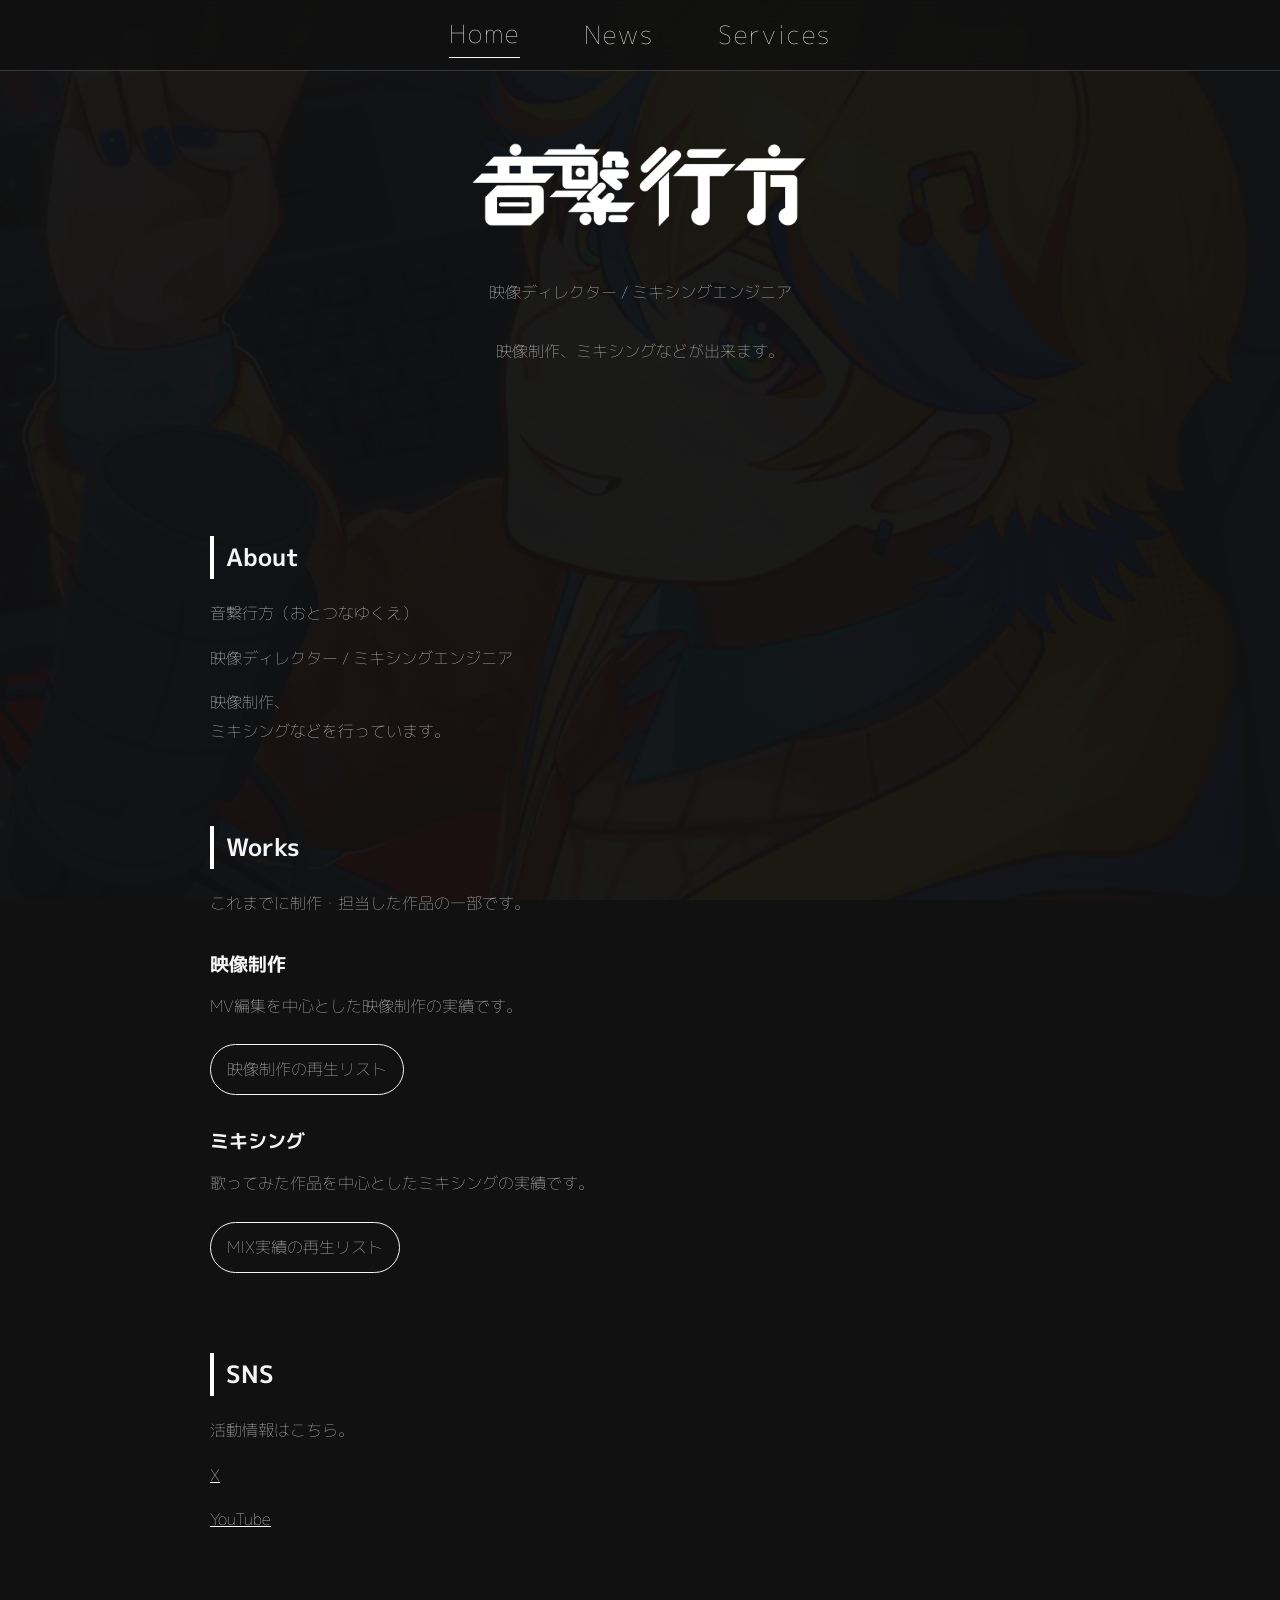
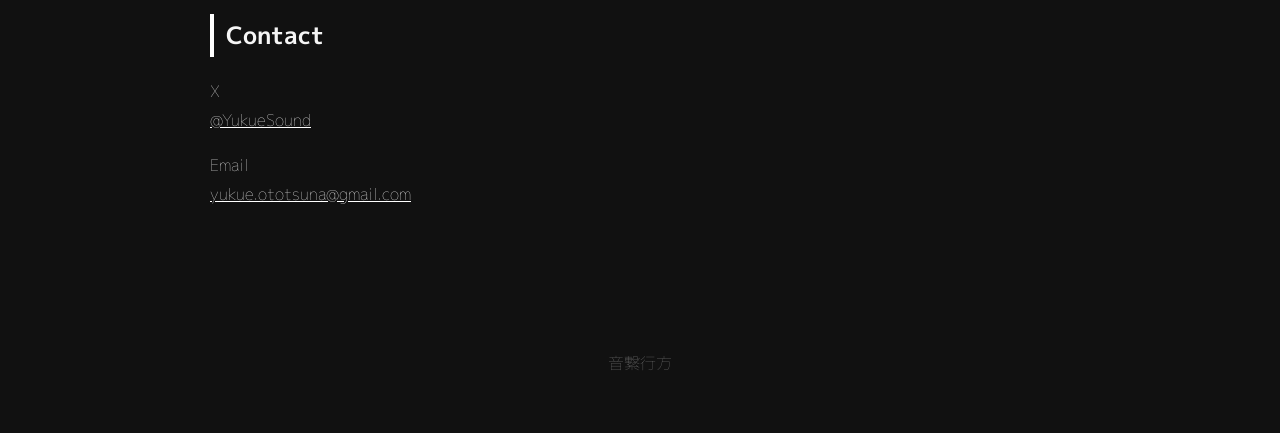
<file: index.html>
<!DOCTYPE html>
<html lang="ja">

<head>

    <meta charset="UTF-8">

    <meta name="viewport"
          content="width=device-width, initial-scale=1.0">

    <title>音繋行方 | 映像ディレクター・ミキシングエンジニア</title>

    <meta name="description"
          content="音繋行方の公式サイト。VTuber・歌い手向けの映像制作、MV制作、ミキシングを行っています。">

    <meta property="og:title"
          content="音繋行方 | 映像ディレクター・ミキシングエンジニア">

    <meta property="og:description"
          content="VTuber・歌い手向けの映像制作、MV制作、Mixingを行っています。">

    <meta property="og:type"
          content="website">

    <meta property="og:url"
          content="https://yukuesound.github.io/">

    <meta property="og:image"
          content="https://yukuesound.github.io/images/ogp.png">

    <meta name="twitter:card"
          content="summary_large_image">

    <link rel="stylesheet"
          href="css/style.css">

    <link rel="preconnect" href="https://fonts.googleapis.com">
    <link rel="preconnect" href="https://fonts.gstatic.com" crossorigin>
    <link href="https://fonts.googleapis.com/css2?family=M+PLUS+1p:wght@100;300&family=Zen+Old+Mincho:wght@400;700&display=swap" rel="stylesheet">

</head>

<body>

<header>

    <h1>
        <img src="images/横_白.png" alt="音繋行方" class="logo">
    </h1>

    <p class="subtitle">
        映像ディレクター / ミキシングエンジニア
    </p>

    <p class="hero-text">
        映像制作、ミキシングなどが出来ます。
    </p>

    <nav>
        <a href="index.html" aria-current="page">Home</a>

        <a href="news.html">News</a>

        <a href="services.html">Services</a>


    </nav>

</header>

<main>

<section>

    <h2>About</h2>

    <p>
        音繋行方（おとつなゆくえ）
    </p>

    <p>
        映像ディレクター / ミキシングエンジニア
    </p>

    <p>
        映像制作、<br>
        ミキシングなどを行っています。
    </p>

</section>

<section>

    <h2>Works</h2>

    <p>
        これまでに制作・担当した作品の一部です。
    </p>

    <h3>映像制作</h3>

    <p>
        MV編集を中心とした映像制作の実績です。
    </p>

    <p>
        <a class="playlist-link"
           href="https://www.youtube.com/playlist?list=PLYzlJK0jj-nwc-Nr_mxwlNRuYG2WEfNH1"
           target="_blank"
           rel="noopener noreferrer">
            映像制作の再生リスト
        </a>
    </p>
    <h3>ミキシング</h3>

    <p>
        歌ってみた作品を中心としたミキシングの実績です。
    </p>


    <p>
        <a class="playlist-link"
           href="https://www.youtube.com/playlist?list=PLYzlJK0jj-nz8JXFku-vZqZccWB8svL4h"
           target="_blank"
           rel="noopener noreferrer">
            MIX実績の再生リスト
        </a>
    </p>

</section>

<section>

    <h2>SNS</h2>

    <p>
        活動情報はこちら。
    </p>

    <p>
        <a href="https://x.com/YukueSound"
            target="_blank"
            rel="noopener noreferrer">
            X
        </a>
    </p>

    <p>
        <a href="https://www.youtube.com/@YukueSound"
            target="_blank"
            rel="noopener noreferrer">
            YouTube
        </a>
    </p>

</section>

<section>

    <h2>Contact</h2>


    <p>
        X
        <br>
        <a href="https://x.com/YukueSound"
           target="_blank"
           rel="noopener noreferrer">
            @YukueSound
        </a>
    </p>

    <p>
        Email
        <br>
        <a href="mailto:yukue.ototsuna@gmail.com">
            yukue.ototsuna@gmail.com
        </a>
    </p>

</section>

</main>

<footer>

    <p>
        音繋行方
    </p>

</footer>

</body>

</html>
</file>
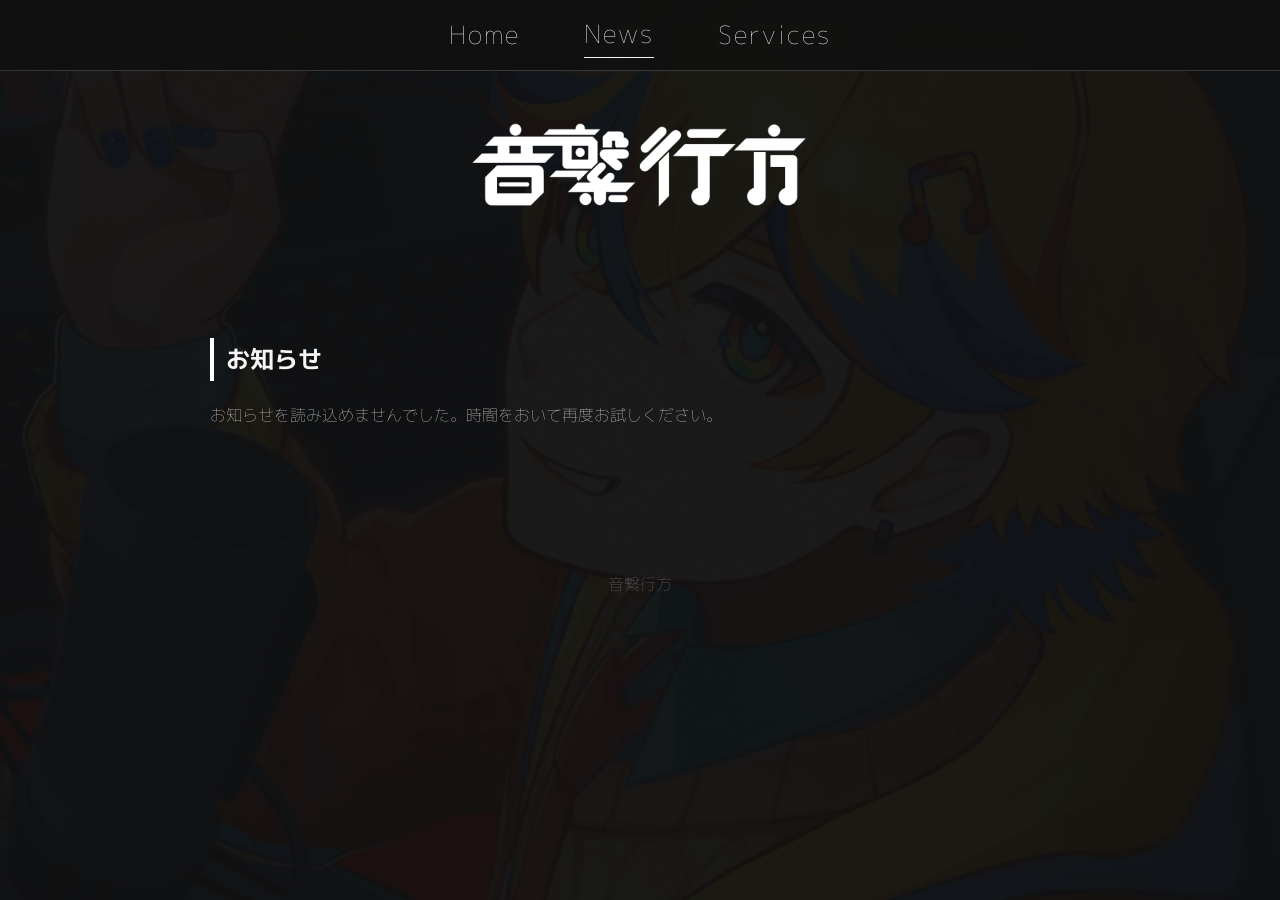
<file: news.html>
<!DOCTYPE html>
<html lang="ja">

<head>

    <meta charset="UTF-8">

    <meta name="viewport"
          content="width=device-width, initial-scale=1.0">

    <title>News | 音繋行方</title>

    <meta name="description"
          content="音繋行方からのお知らせ。">

    <meta property="og:title"
          content="News | 音繋行方">

    <meta property="og:description"
          content="音繋行方からのお知らせ。">

    <meta property="og:type"
          content="website">

    <meta property="og:url"
          content="https://yukuesound.github.io/news.html">

    <meta property="og:image"
          content="https://yukuesound.github.io/images/ogp.png">

    <meta name="twitter:card"
          content="summary_large_image">

    <link rel="stylesheet"
          href="css/style.css">
      
    <link rel="preconnect" href="https://fonts.googleapis.com">
    <link rel="preconnect" href="https://fonts.gstatic.com" crossorigin>
    <link href="https://fonts.googleapis.com/css2?family=M+PLUS+1p:wght@100;300&family=Zen+Old+Mincho:wght@400;700&display=swap" rel="stylesheet">
</head>

<body>

<header class="page-header">

    <h1>
        <img src="images/横_白.png" alt="音繋行方" class="logo">
    </h1>

    <nav>
        <a href="index.html">Home</a>

        <a href="news.html" aria-current="page">News</a>

        <a href="services.html">Services</a>

    </nav>

</header>

<main>

<section aria-labelledby="news-heading">

    <h2 id="news-heading">お知らせ</h2>

    <div id="news-list" aria-live="polite">
        <p>お知らせを読み込んでいます。</p>
    </div>

</section>

</main>

<footer>

    <p>音繋行方</p>

</footer>

<script src="js/news.js"></script>

</body>

</html>
</file>
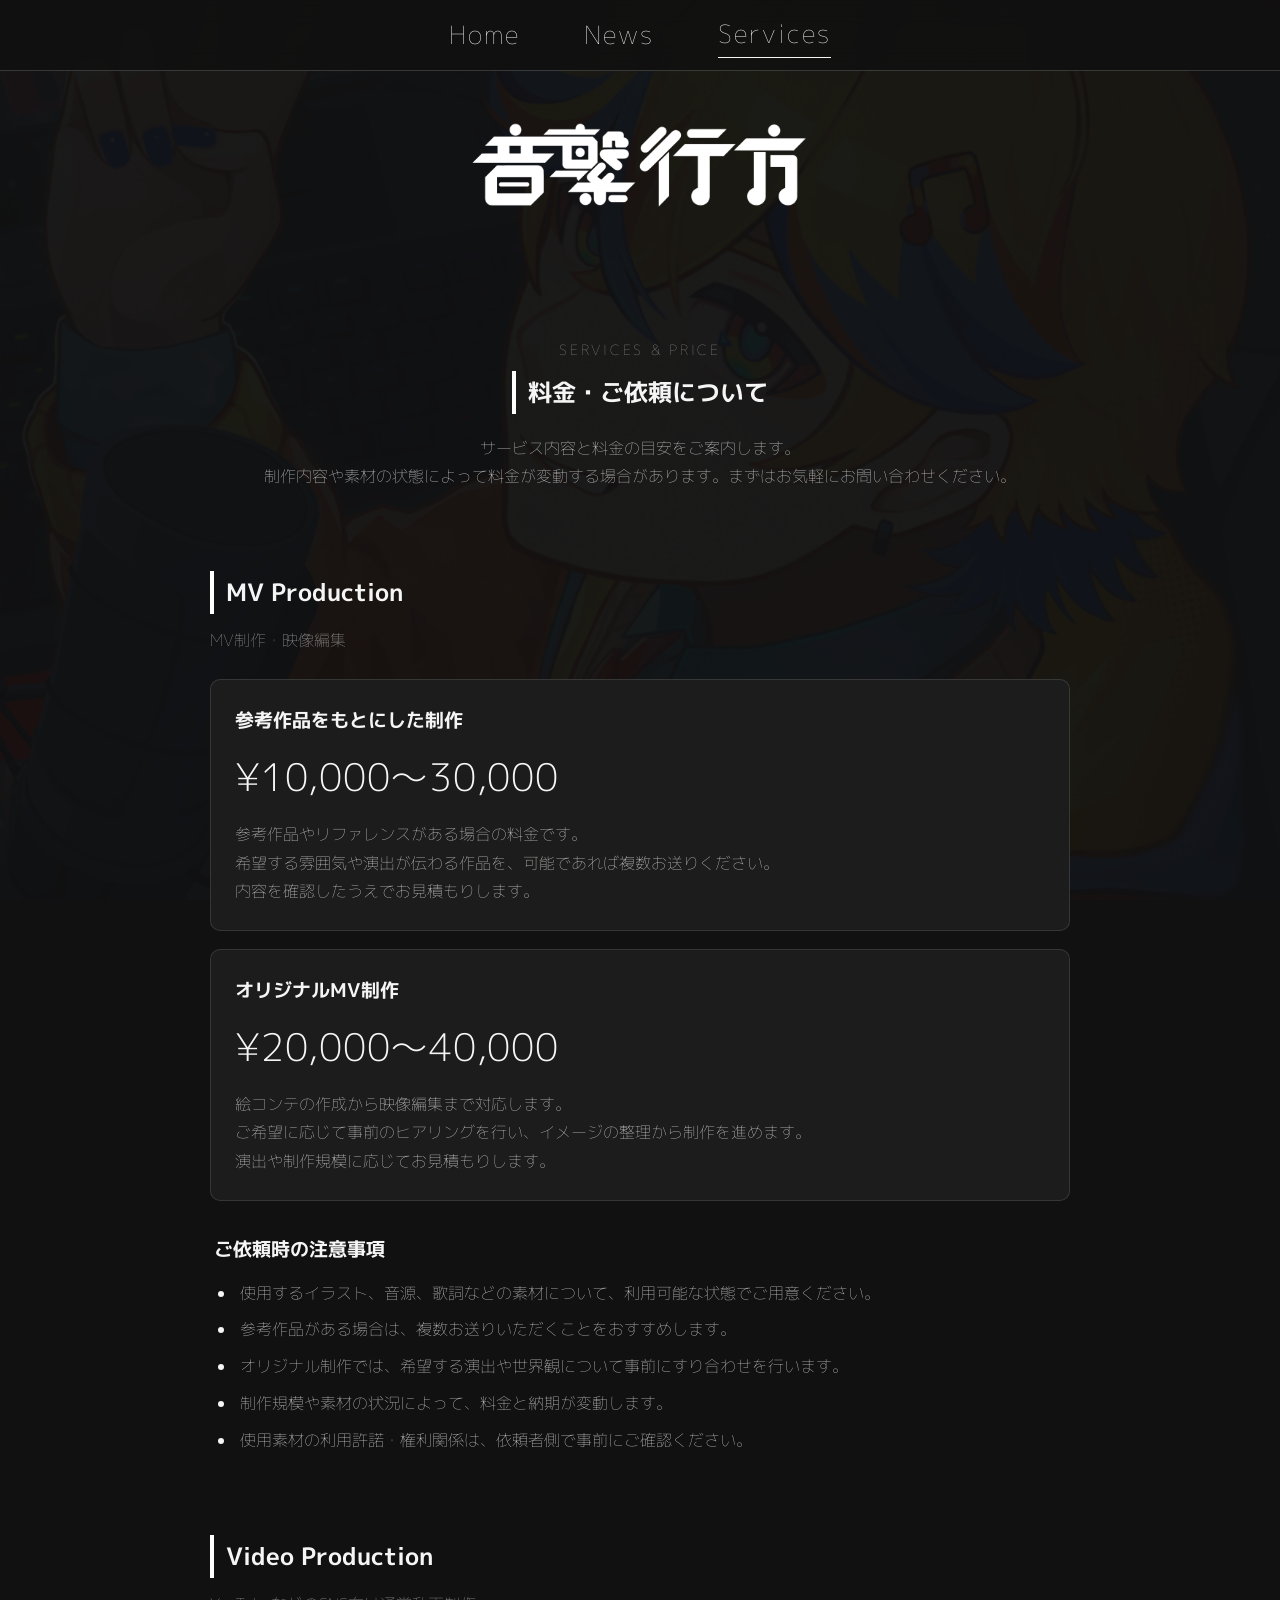
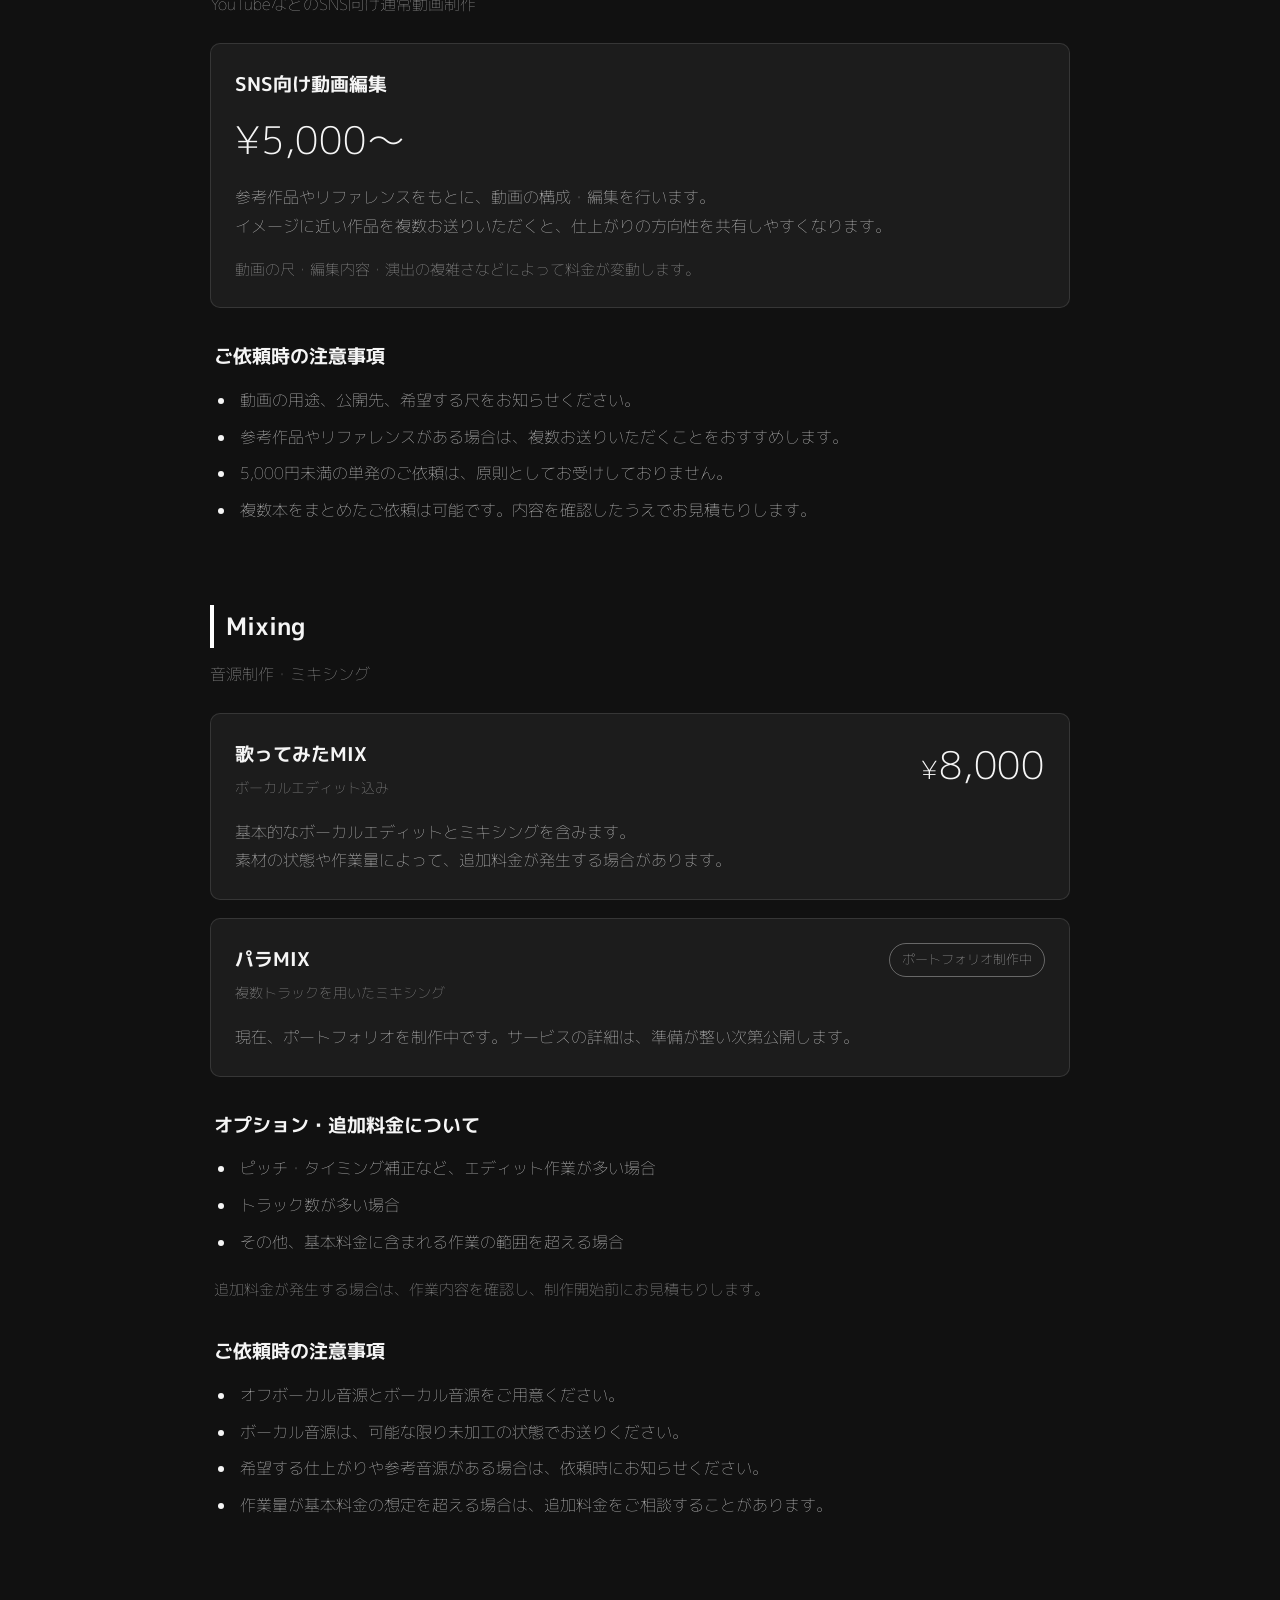
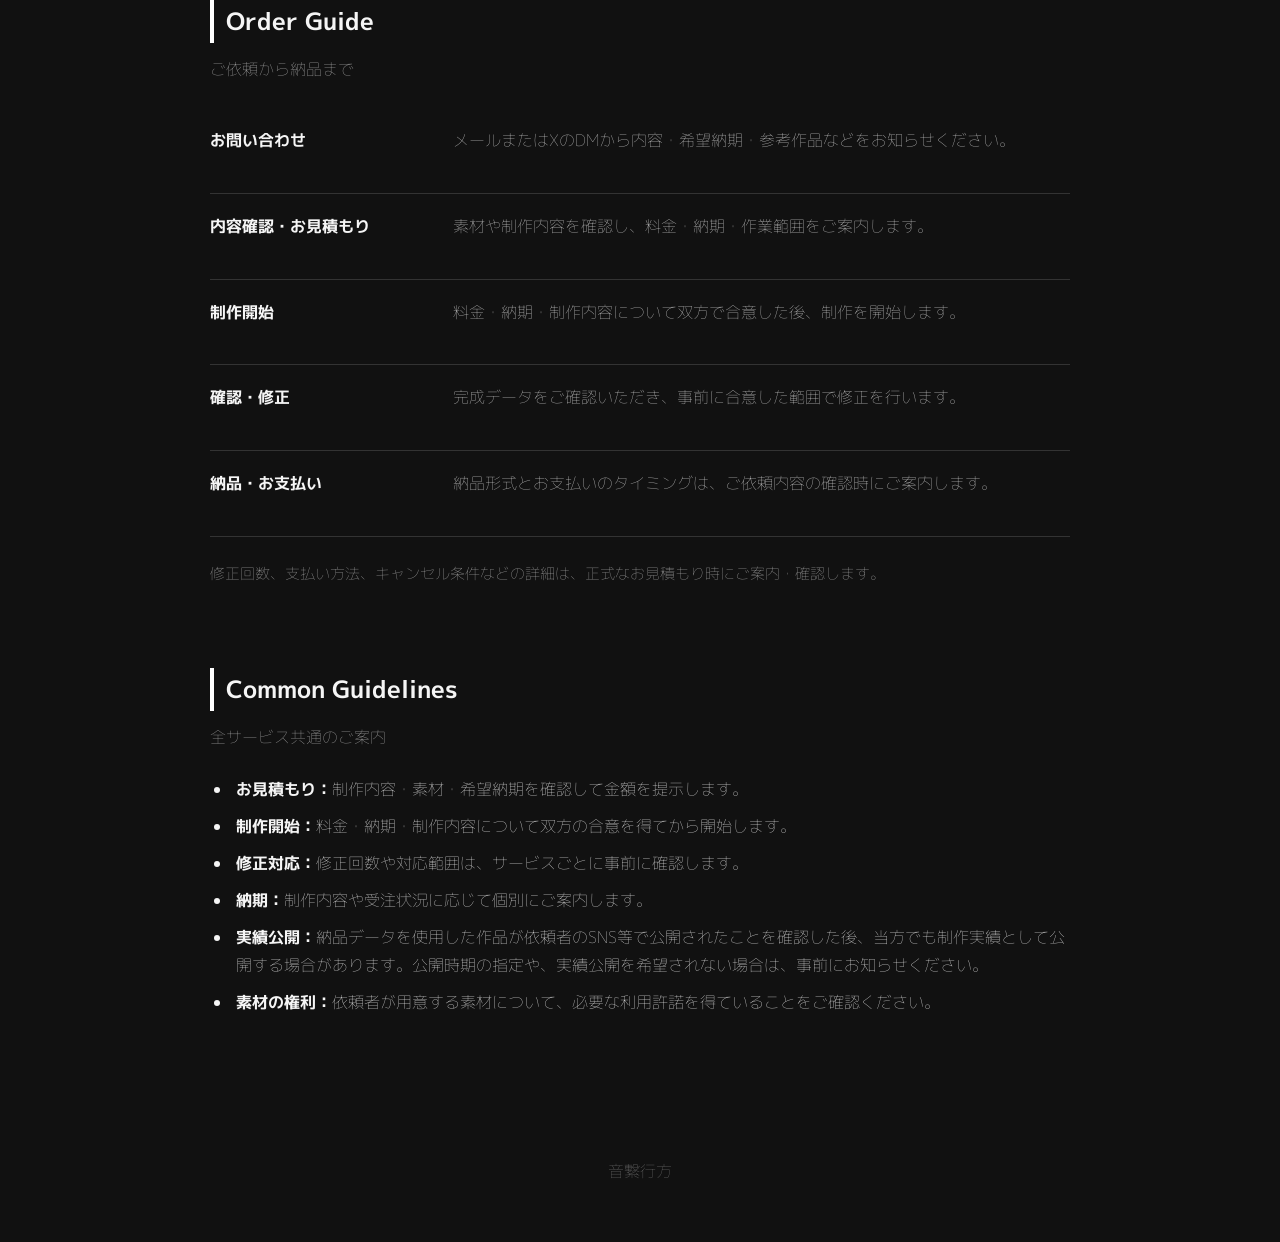
<file: services.html>
<!DOCTYPE html>
<html lang="ja">
<head>
    <meta charset="UTF-8">
    <meta name="viewport" content="width=device-width, initial-scale=1.0">

    <title>Services &amp; Price | 音繋行方</title>
    <meta name="description" content="音繋行方のサービス内容、料金、依頼方法、ガイドラインをご案内します。">
    <meta property="og:title" content="Services &amp; Price | 音繋行方">
    <meta property="og:description" content="音繋行方のサービス内容、料金、依頼方法、ガイドラインをご案内します。">
    <meta property="og:type" content="website">
    <meta property="og:url" content="https://yukuesound.github.io/services.html">
    <meta property="og:image" content="https://yukuesound.github.io/images/ogp.png">
    <meta name="twitter:card" content="summary_large_image">

    <link rel="stylesheet" href="css/style.css">
    <link rel="preconnect" href="https://fonts.googleapis.com">
    <link rel="preconnect" href="https://fonts.gstatic.com" crossorigin>
    <link href="https://fonts.googleapis.com/css2?family=M+PLUS+1p:wght@100;300&family=Zen+Old+Mincho:wght@400;700&display=swap" rel="stylesheet">
</head>

<body>
<header class="page-header">
    <h1>
        <img src="images/横_白.png" alt="音繋行方" class="logo">
    </h1>
    <nav aria-label="メインナビゲーション">
        <a href="index.html">Home</a>
        <a href="news.html">News</a>
        <a href="services.html" aria-current="page">Services</a>
    </nav>
</header>

<main>
    <section class="services-intro">
        <p class="services-eyebrow">SERVICES &amp; PRICE</p>
        <h2>料金・ご依頼について</h2>
        <p>サービス内容と料金の目安をご案内します。<br>
            制作内容や素材の状態によって料金が変動する場合があります。まずはお気軽にお問い合わせください。</p>
    </section>

    

    <section id="mv-production" aria-labelledby="mv-heading">
        <h2 id="mv-heading">MV Production</h2>
        <p class="section-lead">MV制作・映像編集</p>

        <div class="service-card">
            <h3>参考作品をもとにした制作</h3>
            <p class="service-price service-price-range">¥10,000〜30,000</p>
            <p>参考作品やリファレンスがある場合の料金です。<br>希望する雰囲気や演出が伝わる作品を、可能であれば複数お送りください。<br>内容を確認したうえでお見積もりします。</p>
        </div>

        <div class="service-card">
            <h3>オリジナルMV制作</h3>
            <p class="service-price service-price-range">¥20,000〜40,000</p>
            <p>絵コンテの作成から映像編集まで対応します。<br>ご希望に応じて事前のヒアリングを行い、イメージの整理から制作を進めます。<br>演出や制作規模に応じてお見積もりします。</p>
        </div>

        <div class="guideline-block">
            <h3>ご依頼時の注意事項</h3>
            <ul class="guideline-list">
                <li>使用するイラスト、音源、歌詞などの素材について、利用可能な状態でご用意ください。</li>
                <li>参考作品がある場合は、複数お送りいただくことをおすすめします。</li>
                <li>オリジナル制作では、希望する演出や世界観について事前にすり合わせを行います。</li>
                <li>制作規模や素材の状況によって、料金と納期が変動します。</li>
                <li>使用素材の利用許諾・権利関係は、依頼者側で事前にご確認ください。</li>
            </ul>
        </div>
    </section>

    <section id="video-production" aria-labelledby="video-heading">
        <h2 id="video-heading">Video Production</h2>
        <p class="section-lead">YouTubeなどのSNS向け通常動画制作</p>

        <div class="service-card">
            <h3>SNS向け動画編集</h3>
            <p class="service-price service-price-range">¥5,000〜</p>
            <p>参考作品やリファレンスをもとに、動画の構成・編集を行います。<br>イメージに近い作品を複数お送りいただくと、仕上がりの方向性を共有しやすくなります。</p>
            <p class="note">動画の尺・編集内容・演出の複雑さなどによって料金が変動します。</p>
        </div>

        <div class="guideline-block">
            <h3>ご依頼時の注意事項</h3>
            <ul class="guideline-list">
                <li>動画の用途、公開先、希望する尺をお知らせください。</li>
                <li>参考作品やリファレンスがある場合は、複数お送りいただくことをおすすめします。</li>
                <li>5,000円未満の単発のご依頼は、原則としてお受けしておりません。</li>
                <li>複数本をまとめたご依頼は可能です。内容を確認したうえでお見積もりします。</li>
            </ul>
        </div>
    </section>

    
    <section id="mixing" aria-labelledby="mixing-heading">
        <h2 id="mixing-heading">Mixing</h2>
        <p class="section-lead">音源制作・ミキシング</p>

        <div class="service-card">
            <div class="service-card-heading">
                <div>
                    <h3>歌ってみたMIX</h3>
                    <p class="service-subtitle">ボーカルエディット込み</p>
                </div>
                <p class="service-price"><span>¥</span>8,000</p>
            </div>
            <p>基本的なボーカルエディットとミキシングを含みます。<br>
                素材の状態や作業量によって、追加料金が発生する場合があります。</p>
        </div>

        <div class="service-card">
            <div class="service-card-heading">
                <div>
                    <h3>パラMIX</h3>
                    <p class="service-subtitle">複数トラックを用いたミキシング</p>
                </div>
                <span class="status-label">ポートフォリオ制作中</span>
            </div>
            <p>現在、ポートフォリオを制作中です。サービスの詳細は、準備が整い次第公開します。</p>
        </div>

        <div class="guideline-block">
            <h3>オプション・追加料金について</h3>
            <ul class="guideline-list">
                <li>ピッチ・タイミング補正など、エディット作業が多い場合</li>
                <li>トラック数が多い場合</li>
                <li>その他、基本料金に含まれる作業の範囲を超える場合</li>
            </ul>
            <p class="note">追加料金が発生する場合は、作業内容を確認し、制作開始前にお見積もりします。</p>
        </div>

        <div class="guideline-block">
            <h3>ご依頼時の注意事項</h3>
            <ul class="guideline-list">
                <li>オフボーカル音源とボーカル音源をご用意ください。</li>
                <li>ボーカル音源は、可能な限り未加工の状態でお送りください。</li>
                <li>希望する仕上がりや参考音源がある場合は、依頼時にお知らせください。</li>
                <li>作業量が基本料金の想定を超える場合は、追加料金をご相談することがあります。</li>
            </ul>
        </div>
    </section>

    <section id="order-guide" aria-labelledby="order-heading">
        <h2 id="order-heading">Order Guide</h2>
        <p class="section-lead">ご依頼から納品まで</p>
        <ol class="order-steps">
            <li><strong>お問い合わせ</strong><span>メールまたはXのDMから内容・希望納期・参考作品などをお知らせください。</span></li>
            <li><strong>内容確認・お見積もり</strong><span>素材や制作内容を確認し、料金・納期・作業範囲をご案内します。</span></li>
            <li><strong>制作開始</strong><span>料金・納期・制作内容について双方で合意した後、制作を開始します。</span></li>
            <li><strong>確認・修正</strong><span>完成データをご確認いただき、事前に合意した範囲で修正を行います。</span></li>
            <li><strong>納品・お支払い</strong><span>納品形式とお支払いのタイミングは、ご依頼内容の確認時にご案内します。</span></li>
        </ol>
        <p class="note">修正回数、支払い方法、キャンセル条件などの詳細は、正式なお見積もり時にご案内・確認します。</p>
    </section>

    <section id="common-guidelines" aria-labelledby="common-heading">
        <h2 id="common-heading">Common Guidelines</h2>
        <p class="section-lead">全サービス共通のご案内</p>
        <ul class="guideline-list">
            <li><strong>お見積もり：</strong>制作内容・素材・希望納期を確認して金額を提示します。</li>
            <li><strong>制作開始：</strong>料金・納期・制作内容について双方の合意を得てから開始します。</li>
            <li><strong>修正対応：</strong>修正回数や対応範囲は、サービスごとに事前に確認します。</li>
            <li><strong>納期：</strong>制作内容や受注状況に応じて個別にご案内します。</li>
            <li><strong>実績公開：</strong>納品データを使用した作品が依頼者のSNS等で公開されたことを確認した後、当方でも制作実績として公開する場合があります。公開時期の指定や、実績公開を希望されない場合は、事前にお知らせください。</li>
            <li><strong>素材の権利：</strong>依頼者が用意する素材について、必要な利用許諾を得ていることをご確認ください。</li>
        </ul>
    </section>

</main>

<footer>
    <p>音繋行方</p>
</footer>
</body>
</html>
</file>
<file: css/style.css>
* {
    margin: 0;
    padding: 0;
    box-sizing: border-box;
}

body {
    background: #111;
    color: #f5f5f5;
    font-family: "M PLUS 1p", sans-serif;
    font-weight: 200;
    line-height: 1.8;
    position: relative;
}

body::before {
    content: "";
    position: fixed;
    inset: 0;

    background-image: url("../images/background.png");
    background-size: cover;
    background-position: center 25%;
    background-repeat: no-repeat;

    opacity: 0.04;
    z-index: -1;
}

@media (max-width: 768px) {
    body::before {
        background-position: center center;
    }
}

header {
    text-align: center;
    padding: 140px 20px 120px;
}

.page-header {
    padding: 120px 20px 80px;
}

.logo {
    width: 350px;
    max-width: 90%;
    height: auto;
}

.subtitle {
    margin: 20px 0;
}

.hero-text {
    margin: 30px 0;
}

nav {
    display: flex;
    justify-content: center;
    align-items: center;
    gap: clamp(28px, 6vw, 64px);
    position: fixed;
    top: 0;
    left: 0;
    z-index: 10;
    width: 100%;
    min-height: 68px;
    padding: 12px 20px;
    background: rgba(17, 17, 17, 0.88);
    border-bottom: 1px solid rgba(245, 245, 245, 0.18);
    backdrop-filter: blur(12px);
    -webkit-backdrop-filter: blur(12px);
}

nav a {
    display: inline-flex;
    align-items: center;
    justify-content: center;
    min-height: 44px;
    font-size: clamp(1.15rem, 2.2vw, 1.55rem);
    letter-spacing: 0.08em;
    text-decoration: none;
}

nav a[aria-current="page"] {
    border-bottom: 1px solid #f5f5f5;
}

main {
    max-width: 900px;
    margin: auto;
    padding: 20px;
}

section {
    margin-bottom: 80px;
}

h2 {
    margin-bottom: 20px;
    border-left: 4px solid white;
    padding-left: 12px;
}

.card {
    background: #1d1d1d;
    padding: 20px;
    border-radius: 10px;
    margin-bottom: 15px;
}

a {
    color: white;
}

a:hover {
    opacity: 0.7;
}

footer {
    text-align: center;
    padding: 40px;
    color: #777;
}

h3 {
    margin-top: 30px;
    margin-bottom: 10px;
}

.news-item time {
    color: #bbb;
    font-size: 0.9rem;
}

.news-item h3 {
    margin-top: 10px;
}

.news-item p {
    margin: 16px 0 0;
}

iframe {
    width: 100%;
    border: none;
    border-radius: 10px;
    margin-bottom: 40px;
}

p {
    margin: 0 0 1em;
}

ul {
    margin: 0;
    padding-left: 1.4em;
}

.playlist-link {
    display: inline-block;
    margin-top: 8px;
    padding: 10px 16px;
    border: 1px solid #f5f5f5;
    border-radius: 999px;
    color: #f5f5f5;
    text-decoration: none;
    transition: opacity 0.2s ease;
}

.playlist-link:hover {
    opacity: 0.7;
}

@media (max-width: 768px) {
    header {
        padding: 104px 16px 72px;
    }

    .page-header {
        padding: 104px 16px 64px;
    }

    nav {
        min-height: 64px;
        gap: clamp(24px, 12vw, 48px);
        padding: 10px 16px;
    }

    main {
        padding: 16px;
    }

    .logo {
        max-width: 100%;
    }

    section {
        margin-bottom: 56px;
    }

    .card {
        padding: 18px;
    }

    p {
        margin: 20px 0;
    }
}


/* Services page */
.services-intro {
    text-align: center;
    margin-bottom: 80px;
}

.services-intro h2 {
    display: inline-block;
    text-align: left;
    margin-top: 8px;
}

.services-eyebrow {
    margin: 0;
    color: #aaa;
    font-size: 0.85rem;
    letter-spacing: 0.2em;
}

.section-lead {
    margin: -8px 0 24px;
    color: #bbb;
}

.service-card {
    background: rgba(29, 29, 29, 0.94);
    border: 1px solid rgba(245, 245, 245, 0.12);
    border-radius: 10px;
    padding: 24px;
    margin: 18px 0;
}

.service-card h3,
.guideline-block h3 {
    margin-top: 0;
}

.service-card > p {
    margin: 16px 0 0;
}

.service-card-heading {
    display: flex;
    justify-content: space-between;
    align-items: flex-start;
    gap: 20px;
}

.service-card-heading h3 {
    margin: 0;
}

.service-subtitle {
    color: #bbb;
    font-size: 0.9rem;
    margin: 4px 0 0 !important;
}

.service-price {
    margin: 0 !important;
    white-space: nowrap;
    font-size: clamp(1.8rem, 4vw, 2.4rem);
    font-weight: 300;
    line-height: 1.4;
    letter-spacing: 0.02em;
}

.service-price span {
    font-size: 0.65em;
}

.service-price-range {
    margin-top: 12px !important;
}

.status-label {
    display: inline-block;
    border: 1px solid rgba(245, 245, 245, 0.35);
    border-radius: 999px;
    padding: 4px 12px;
    color: #ddd;
    font-size: 0.82rem;
    white-space: nowrap;
}

.guideline-block {
    margin: 28px 0 0;
    padding: 4px 4px 0;
}

.guideline-list {
    list-style: disc;
    padding-left: 1.4em;
    margin: 12px 0 20px;
}

.guideline-list li {
    margin: 8px 0;
    padding-left: 0.2em;
}

.note {
    color: #bbb;
    font-size: 0.92rem;
}

.order-steps {
    list-style: none;
    counter-reset: order-step;
    margin: 24px 0;
    padding: 0;
}

.order-steps li {
    counter-increment: order-step;
    display: grid;
    grid-template-columns: minmax(140px, 0.65fr) 1.8fr;
    gap: 20px;
    padding: 18px 0;
    border-bottom: 1px solid rgba(245, 245, 245, 0.15);
}

.order-steps li strong {
    grid-column: 1;
}

.order-steps li span {
    grid-column: 2;
    grid-row: 1 / span 2;
    color: #ddd;
}

.contact-links {
    display: flex;
    flex-wrap: wrap;
    gap: 12px;
    margin: 24px;
}

.contact-links .playlist-link {
    margin-top: 0;
}

@media (max-width: 600px) {
    .service-card {
        padding: 18px;
    }

    .service-card-heading {
        flex-direction: column;
        gap: 12px;
    }

    .order-steps li {
        grid-template-columns: 1fr;
        gap: 4px;
    }

    .order-steps li strong,
    .order-steps li span {
        grid-column: 1;
        grid-row: auto;
    }

    .contact-links {
        margin: 24px 0;
        flex-direction: column;
        align-items: flex-start;
    }
}
</file>
